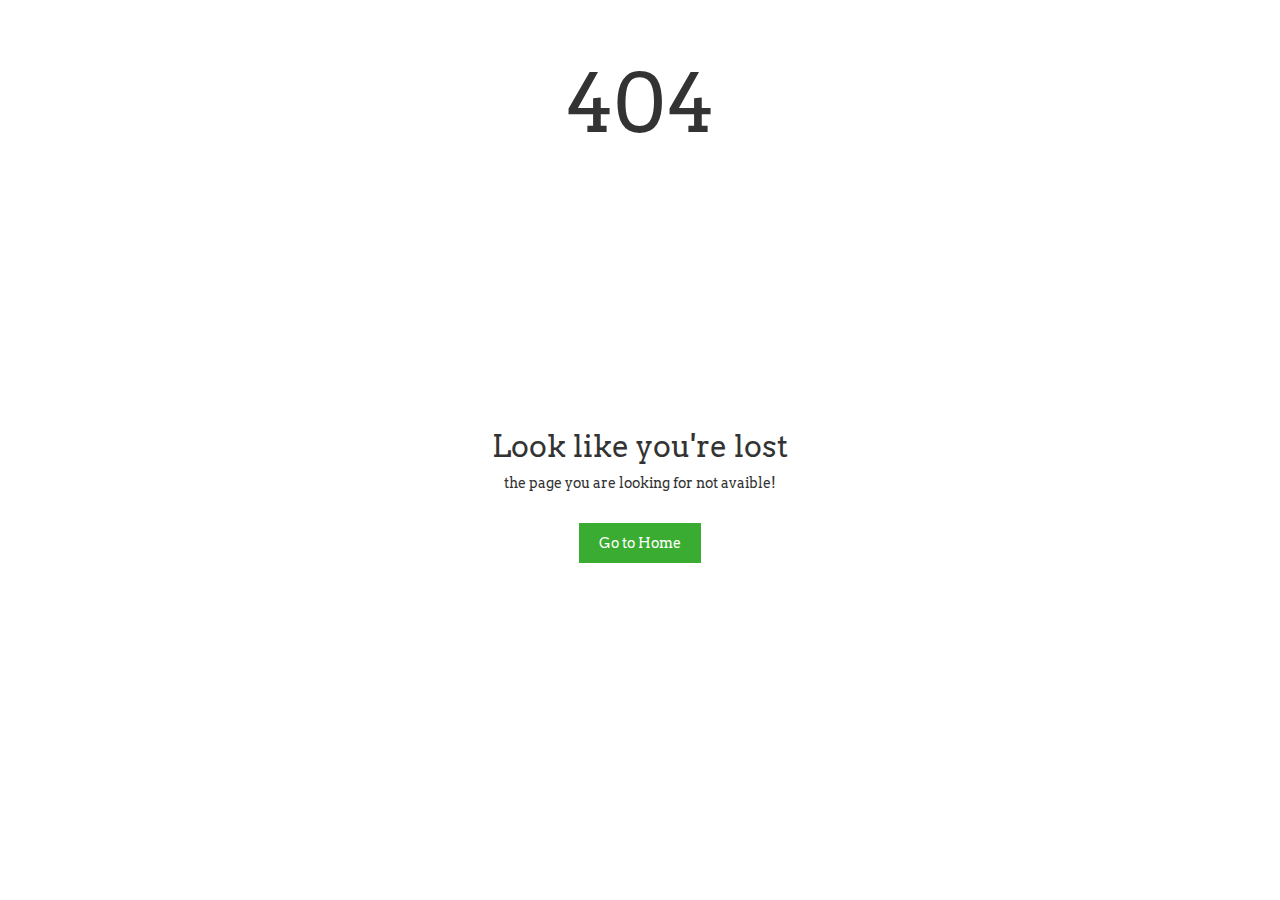
<file: projects/404 Page Not Found/index.html>
<!DOCTYPE html>
<html lang="en">
  <head>
    <meta charset="UTF-8" />
    <title>DrayzoSensei - 404 Page</title>
    <link
      rel="stylesheet"
      href="https://cdnjs.cloudflare.com/ajax/libs/twitter-bootstrap/3.3.7/css/bootstrap.min.css"
    />
    <link
      rel="stylesheet"
      href="https://fonts.googleapis.com/css?family=Arvo"
    />
    <link rel="stylesheet" href="./style.css" />
  </head>
  <body>
    <section class="page_404">
      <div class="container">
        <div class="row">
          <div class="col-sm-12">
            <div class="col-sm-10 col-sm-offset-1 text-center">
              <div class="four_zero_four_bg">
                <h1 class="text-center">404</h1>
              </div>

              <div class="contant_box_404">
                <h3 class="h2">Look like you're lost</h3>

                <p>the page you are looking for not avaible!</p>

                <a href="" class="link_404">Go to Home</a>
              </div>
            </div>
          </div>
        </div>
      </div>
    </section>
  </body>
</html>
</file>
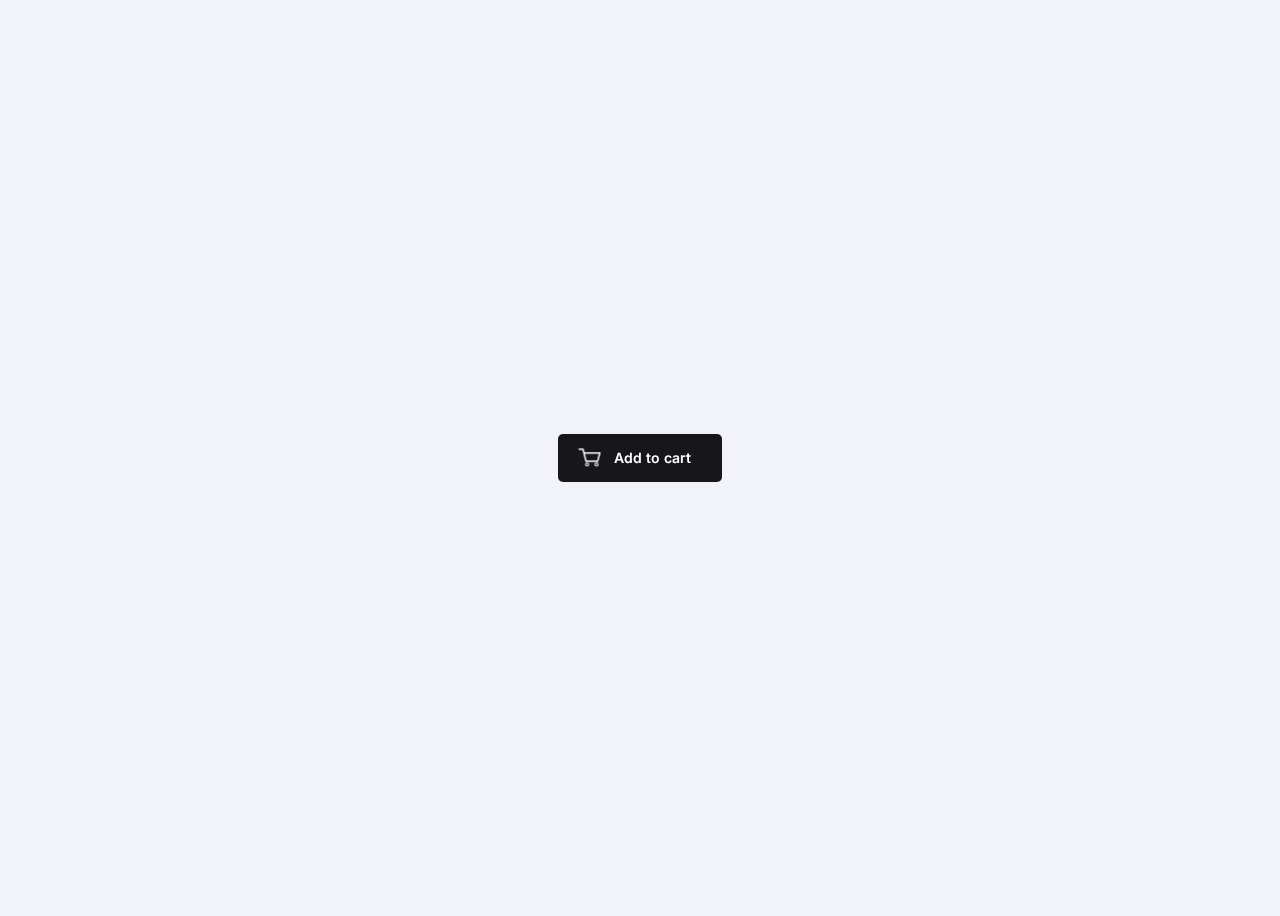
<file: projects/Add To Cart Animated Button/index.html>
<!DOCTYPE html>
<html lang="en">
  <head>
    <meta charset="UTF-8" />
    <meta name="viewport" content="width=device-width, initial-scale=1.0" />
    <title>DrayzoSensei - Add To Cart</title>
    <link rel="stylesheet" href="style.css" />
    <link
      rel="stylesheet"
      href="https://fonts.googleapis.com/css?family=Inter:400,500,600,700&amp;display=swap"
    />
    <script src="https://cdnjs.cloudflare.com/ajax/libs/gsap/3.4.0/gsap.min.js"></script>
    <script src="https://s3-us-west-2.amazonaws.com/s.cdpn.io/16327/MorphSVGPlugin3.min.js"></script>
  </head>
  <body>
    <div class="white">
      <button class="add-to-cart">
        <span>Add to cart</span>
        <svg class="morph" viewBox="0 0 64 13">
          <path d="M0 12C6 12 17 12 32 12C47.9024 12 58 12 64 12V13H0V12Z" />
        </svg>
        <div class="shirt">
          <svg class="first" viewBox="0 0 24 24">
            <path
              d="M4.99997 3L8.99997 1.5C8.99997 1.5 10.6901 3 12 3C13.3098 3 15 1.5 15 1.5L19 3L22.5 8L19.5 10.5L19 9.5L17.1781 18.6093C17.062 19.1901 16.778 19.7249 16.3351 20.1181C15.4265 20.925 13.7133 22.3147 12 23C10.2868 22.3147 8.57355 20.925 7.66487 20.1181C7.22198 19.7249 6.93798 19.1901 6.82183 18.6093L4.99997 9.5L4.5 10.5L1.5 8L4.99997 3Z"
            />
            <g>
              <path
                d="M16.3516 9.65383H14.3484V7.83652H14.1742V9.8269H16.5258V7.83652H16.3516V9.65383Z"
              />
              <path
                d="M14.5225 6.01934V7.66357H14.6967V7.4905H14.8186V7.66357H14.9928V6.01934H14.8186V7.31742H14.6967V6.01934H14.5225Z"
              />
              <path
                d="M14.1742 5.67319V7.66357H14.3484V5.84627H16.3516V7.66357H16.5258V5.67319H14.1742Z"
              />
              <path
                d="M15.707 9.48071H15.8812V9.28084L16.0032 9.4807V9.48071H16.1774V7.83648H16.0032V9.14683L15.8812 8.94697V7.83648H15.707V9.48071Z"
              />
              <path d="M15.5852 6.01931H15.1149V6.19238H15.5852V6.01931Z" />
              <path
                d="M15.707 6.01934V7.66357H15.8812V7.46371L16.0032 7.66357H16.1774V6.01934H16.0032V7.32969L15.8812 7.12984V6.01934H15.707Z"
              />
              <path
                d="M15.411 7.31742H15.2891V6.53857H15.411V7.31742ZM15.1149 7.66357H15.2891V7.4905H15.411V7.66357H15.5852V6.3655H15.1149V7.66357Z"
              />
              <path
                d="M14.5225 8.69756L14.8186 9.18291V9.30763H14.6967V9.13455H14.5225V9.48071H14.9928V9.13456V9.13455L14.6967 8.64917V8.00956H14.8186V8.6586H14.9928V7.83648H14.5225V8.69756Z"
              />
              <path
                d="M15.411 9.30763H15.2891V8.00956H15.411V9.30763ZM15.1149 9.48071H15.5852V7.83648H15.1149V9.48071Z"
              />
            </g>
          </svg>
          <svg class="second" viewBox="0 0 24 24">
            <path
              d="M4.99997 3L8.99997 1.5C8.99997 1.5 10.6901 3 12 3C13.3098 3 15 1.5 15 1.5L19 3L22.5 8L19.5 10.5L19 9.5L17.1781 18.6093C17.062 19.1901 16.778 19.7249 16.3351 20.1181C15.4265 20.925 13.7133 22.3147 12 23C10.2868 22.3147 8.57355 20.925 7.66487 20.1181C7.22198 19.7249 6.93798 19.1901 6.82183 18.6093L4.99997 9.5L4.5 10.5L1.5 8L4.99997 3Z"
            />
            <g>
              <path
                d="M16.3516 9.65383H14.3484V7.83652H14.1742V9.8269H16.5258V7.83652H16.3516V9.65383Z"
              />
              <path
                d="M14.5225 6.01934V7.66357H14.6967V7.4905H14.8186V7.66357H14.9928V6.01934H14.8186V7.31742H14.6967V6.01934H14.5225Z"
              />
              <path
                d="M14.1742 5.67319V7.66357H14.3484V5.84627H16.3516V7.66357H16.5258V5.67319H14.1742Z"
              />
              <path
                d="M15.707 9.48071H15.8812V9.28084L16.0032 9.4807V9.48071H16.1774V7.83648H16.0032V9.14683L15.8812 8.94697V7.83648H15.707V9.48071Z"
              />
              <path d="M15.5852 6.01931H15.1149V6.19238H15.5852V6.01931Z" />
              <path
                d="M15.707 6.01934V7.66357H15.8812V7.46371L16.0032 7.66357H16.1774V6.01934H16.0032V7.32969L15.8812 7.12984V6.01934H15.707Z"
              />
              <path
                d="M15.411 7.31742H15.2891V6.53857H15.411V7.31742ZM15.1149 7.66357H15.2891V7.4905H15.411V7.66357H15.5852V6.3655H15.1149V7.66357Z"
              />
              <path
                d="M14.5225 8.69756L14.8186 9.18291V9.30763H14.6967V9.13455H14.5225V9.48071H14.9928V9.13456V9.13455L14.6967 8.64917V8.00956H14.8186V8.6586H14.9928V7.83648H14.5225V8.69756Z"
              />
              <path
                d="M15.411 9.30763H15.2891V8.00956H15.411V9.30763ZM15.1149 9.48071H15.5852V7.83648H15.1149V9.48071Z"
              />
            </g>
          </svg>
        </div>
        <div class="cart">
          <svg viewBox="0 0 36 26">
            <path d="M1 2.5H6L10 18.5H25.5L28.5 7.5L7.5 7.5" class="shape" />
            <path
              d="M11.5 25C12.6046 25 13.5 24.1046 13.5 23C13.5 21.8954 12.6046 21 11.5 21C10.3954 21 9.5 21.8954 9.5 23C9.5 24.1046 10.3954 25 11.5 25Z"
              class="wheel"
            />
            <path
              d="M24 25C25.1046 25 26 24.1046 26 23C26 21.8954 25.1046 21 24 21C22.8954 21 22 21.8954 22 23C22 24.1046 22.8954 25 24 25Z"
              class="wheel"
            />
            <path d="M14.5 13.5L16.5 15.5L21.5 10.5" class="tick" />
          </svg>
        </div>
      </button>
    </div>

    <!-- <div class="dark">
    
        <button class="add-to-cart">
            <span>Add to cart</span>
            <svg class="morph" viewBox="0 0 64 13">
                <path d="M0 12C6 12 17 12 32 12C47.9024 12 58 12 64 12V13H0V12Z" />
            </svg>
            <div class="shirt">
                <svg class="first" viewBox="0 0 24 24">
                    <path d="M4.99997 3L8.99997 1.5C8.99997 1.5 10.6901 3 12 3C13.3098 3 15 1.5 15 1.5L19 3L22.5 8L19.5 10.5L19 9.5L17.1781 18.6093C17.062 19.1901 16.778 19.7249 16.3351 20.1181C15.4265 20.925 13.7133 22.3147 12 23C10.2868 22.3147 8.57355 20.925 7.66487 20.1181C7.22198 19.7249 6.93798 19.1901 6.82183 18.6093L4.99997 9.5L4.5 10.5L1.5 8L4.99997 3Z" />
                    <g>
                        <path d="M16.3516 9.65383H14.3484V7.83652H14.1742V9.8269H16.5258V7.83652H16.3516V9.65383Z" />
                        <path d="M14.5225 6.01934V7.66357H14.6967V7.4905H14.8186V7.66357H14.9928V6.01934H14.8186V7.31742H14.6967V6.01934H14.5225Z" />
                        <path d="M14.1742 5.67319V7.66357H14.3484V5.84627H16.3516V7.66357H16.5258V5.67319H14.1742Z" />
                        <path d="M15.707 9.48071H15.8812V9.28084L16.0032 9.4807V9.48071H16.1774V7.83648H16.0032V9.14683L15.8812 8.94697V7.83648H15.707V9.48071Z" />
                        <path d="M15.5852 6.01931H15.1149V6.19238H15.5852V6.01931Z" />
                        <path d="M15.707 6.01934V7.66357H15.8812V7.46371L16.0032 7.66357H16.1774V6.01934H16.0032V7.32969L15.8812 7.12984V6.01934H15.707Z" />
                        <path d="M15.411 7.31742H15.2891V6.53857H15.411V7.31742ZM15.1149 7.66357H15.2891V7.4905H15.411V7.66357H15.5852V6.3655H15.1149V7.66357Z" />
                        <path d="M14.5225 8.69756L14.8186 9.18291V9.30763H14.6967V9.13455H14.5225V9.48071H14.9928V9.13456V9.13455L14.6967 8.64917V8.00956H14.8186V8.6586H14.9928V7.83648H14.5225V8.69756Z" />
                        <path d="M15.411 9.30763H15.2891V8.00956H15.411V9.30763ZM15.1149 9.48071H15.5852V7.83648H15.1149V9.48071Z" />
                    </g>
                </svg>
                <svg class="second" viewBox="0 0 24 24">
                    <path d="M4.99997 3L8.99997 1.5C8.99997 1.5 10.6901 3 12 3C13.3098 3 15 1.5 15 1.5L19 3L22.5 8L19.5 10.5L19 9.5L17.1781 18.6093C17.062 19.1901 16.778 19.7249 16.3351 20.1181C15.4265 20.925 13.7133 22.3147 12 23C10.2868 22.3147 8.57355 20.925 7.66487 20.1181C7.22198 19.7249 6.93798 19.1901 6.82183 18.6093L4.99997 9.5L4.5 10.5L1.5 8L4.99997 3Z" />
                    <g>
                        <path d="M16.3516 9.65383H14.3484V7.83652H14.1742V9.8269H16.5258V7.83652H16.3516V9.65383Z" />
                        <path d="M14.5225 6.01934V7.66357H14.6967V7.4905H14.8186V7.66357H14.9928V6.01934H14.8186V7.31742H14.6967V6.01934H14.5225Z" />
                        <path d="M14.1742 5.67319V7.66357H14.3484V5.84627H16.3516V7.66357H16.5258V5.67319H14.1742Z" />
                        <path d="M15.707 9.48071H15.8812V9.28084L16.0032 9.4807V9.48071H16.1774V7.83648H16.0032V9.14683L15.8812 8.94697V7.83648H15.707V9.48071Z" />
                        <path d="M15.5852 6.01931H15.1149V6.19238H15.5852V6.01931Z" />
                        <path d="M15.707 6.01934V7.66357H15.8812V7.46371L16.0032 7.66357H16.1774V6.01934H16.0032V7.32969L15.8812 7.12984V6.01934H15.707Z" />
                        <path d="M15.411 7.31742H15.2891V6.53857H15.411V7.31742ZM15.1149 7.66357H15.2891V7.4905H15.411V7.66357H15.5852V6.3655H15.1149V7.66357Z" />
                        <path d="M14.5225 8.69756L14.8186 9.18291V9.30763H14.6967V9.13455H14.5225V9.48071H14.9928V9.13456V9.13455L14.6967 8.64917V8.00956H14.8186V8.6586H14.9928V7.83648H14.5225V8.69756Z" />
                        <path d="M15.411 9.30763H15.2891V8.00956H15.411V9.30763ZM15.1149 9.48071H15.5852V7.83648H15.1149V9.48071Z" />
                    </g>
                </svg>
            </div>
            <div class="cart">
                <svg viewBox="0 0 36 26">
                    <path d="M1 2.5H6L10 18.5H25.5L28.5 7.5L7.5 7.5" class="shape" />
                    <path d="M11.5 25C12.6046 25 13.5 24.1046 13.5 23C13.5 21.8954 12.6046 21 11.5 21C10.3954 21 9.5 21.8954 9.5 23C9.5 24.1046 10.3954 25 11.5 25Z" class="wheel" />
                    <path d="M24 25C25.1046 25 26 24.1046 26 23C26 21.8954 25.1046 21 24 21C22.8954 21 22 21.8954 22 23C22 24.1046 22.8954 25 24 25Z" class="wheel" />
                    <path d="M14.5 13.5L16.5 15.5L21.5 10.5" class="tick" />
                </svg>
            </div>
        </button>
    
    </div> -->
  </body>
  <script src="script.js"></script>
</html>
</file>
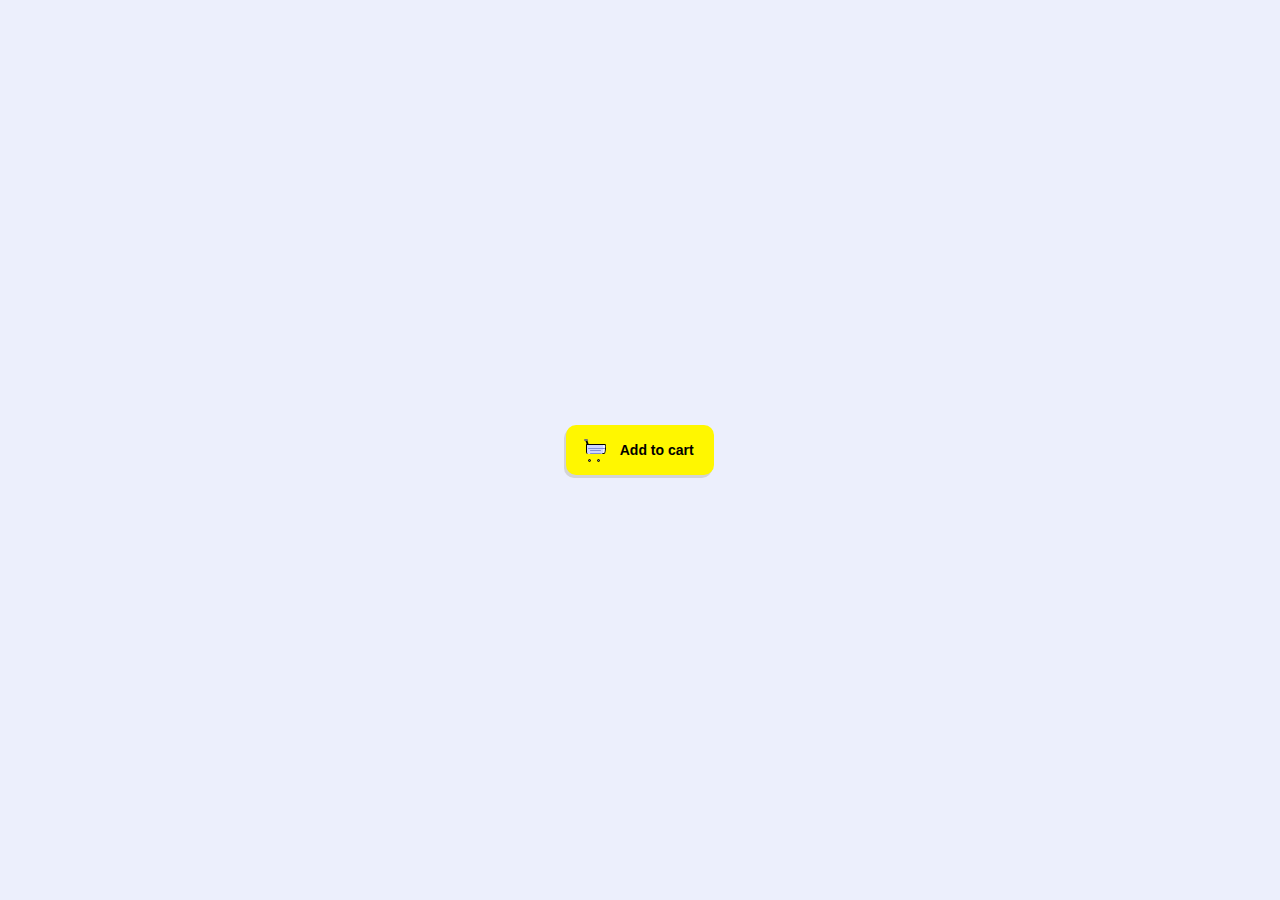
<file: projects/Add To Cart Animation/index.html>
<!DOCTYPE html>
<html lang="en">
  <head>
    <meta charset="UTF-8" />
    <meta name="viewport" content="width=device-width, initial-scale=1.0" />
    <title>Add To Cart Animation - DrayzoSensei</title>
    <link rel="stylesheet" href="style.css" />
  </head>
  <body>
    <div class="container">
      <button>
        <span>
          <div class="caddie">
            <div class="caddie__top-support"></div>
            <div class="caddie__top"></div>
            <div class="caddie__body"></div>
            <div class="caddie__trou"></div>
            <div class="caddie__trou2"></div>
            <div class="caddie__body-left"></div>
            <div class="caddie__roue"></div>
            <div class="caddie__roue2"></div>
            <div class="caddie__trou3"></div>
          </div>
          Add to cart
        </span>
        <div>
          <div>
            <i></i>
            <i></i>
            <i></i>
            <i></i>
            <i></i>
            <i></i>
            <i></i>
            <i></i>
            <i></i>
            <i></i>
            <i></i>
            <i></i>
            <i></i>
            <i></i>
            <i></i>
            <i></i>
            <i></i>
            <i></i>
            <i></i>
            <i></i>
            <i></i>
            <i></i>
            <i></i>
            <i></i>
          </div>
        </div>
        <div>
          <div></div>
          <div></div>
        </div>
        <!-- object -->
        <div>
          <div>
            <div></div>
            <div></div>
          </div>
        </div>
        <!-- notification success -->
        <div>
          <div>$9.99</div>
        </div>
        <!-- notification cancel -->
        <div>
          <div>Canceled</div>
        </div>
      </button>
    </div>
    <script src="index.js"></script>
  </body>
</html>
</file>
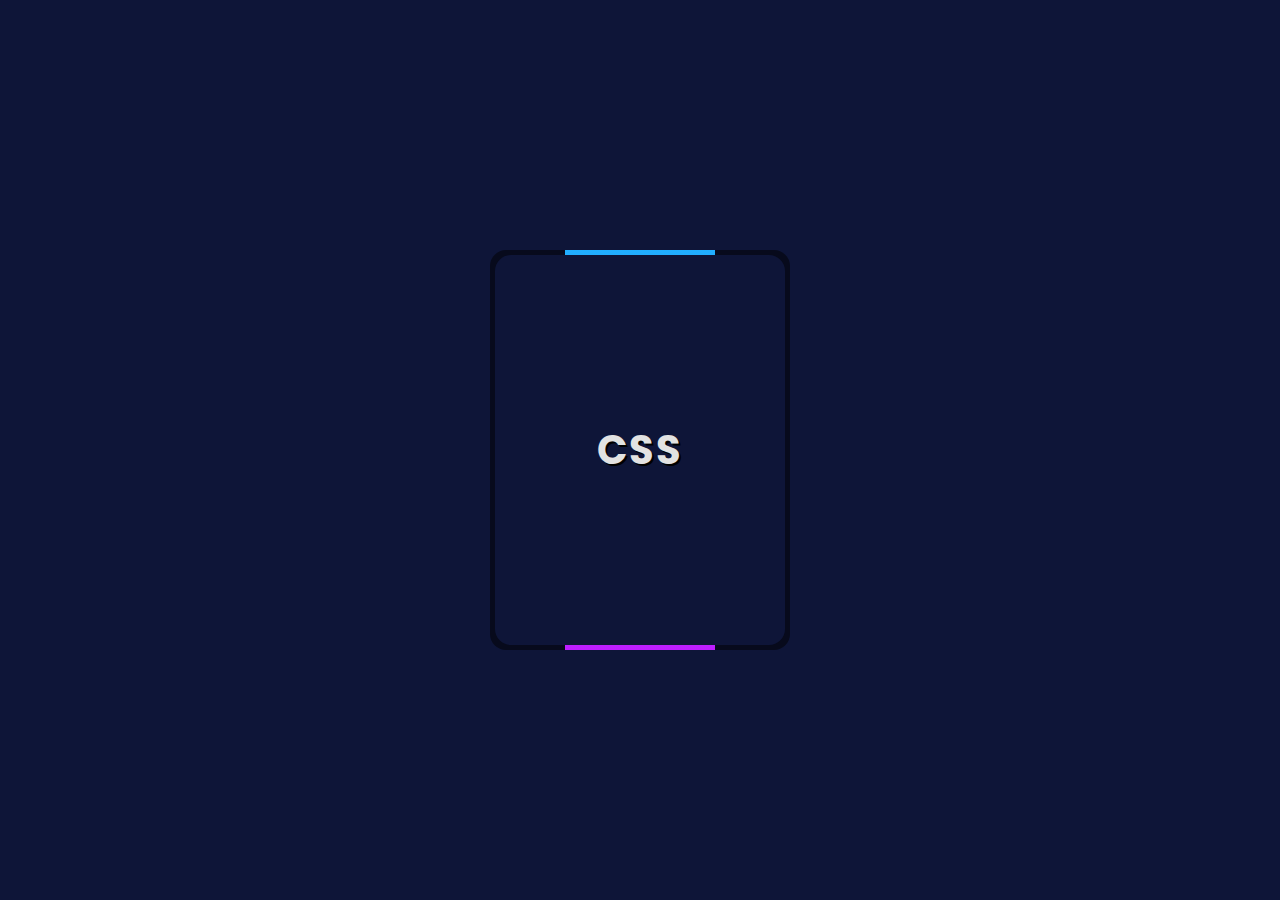
<file: projects/Animated Border/index.html>
<!doctype html>
<html lang="en">
  <head>
    <meta charset="UTF-8" />
    <meta name="viewport" content="width=device-width, initial-scale=1.0" />
    <title>DrayzoSensei - Animated Border</title>
    <link rel="stylesheet" href="style.css" />
  </head>
  <body>
    <div class="box">
      <h1>CSS</h1>
    </div>
  </body>
</html>
</file>
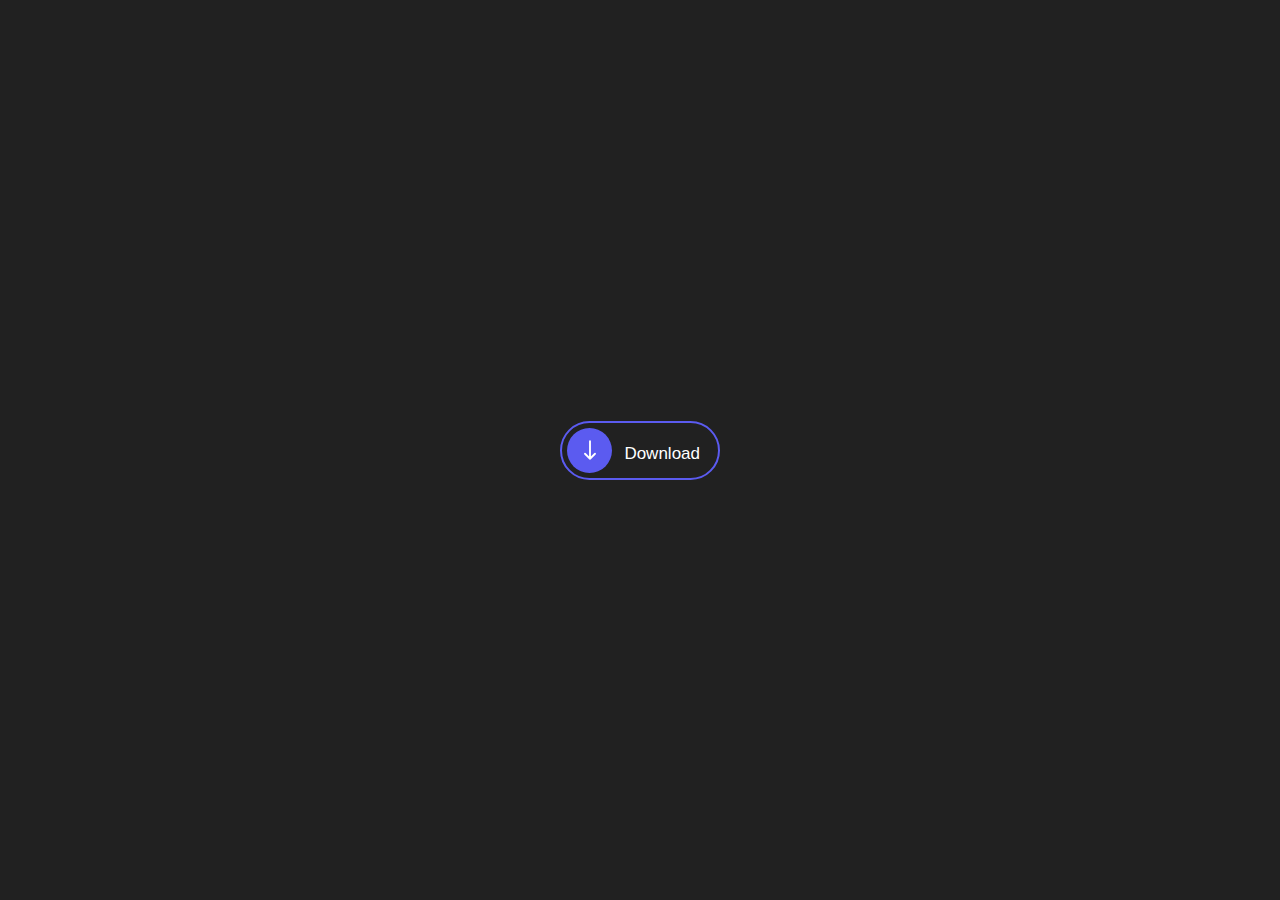
<file: projects/Animated Download Button/index.html>
<!DOCTYPE html>
<html lang="en">
  <head>
    <meta charset="UTF-8" />
    <meta name="viewport" content="width=device-width, initial-scale=1.0" />
    <title>DrayzoSensei - Animated Download Button</title>
    <link rel="stylesheet" href="style.css" />
  </head>
  <body>
    <div class="container">
      <label class="label">
        <input type="checkbox" class="input" />
        <span class="circle"
          ><svg
            class="icon"
            aria-hidden="true"
            xmlns="http://www.w3.org/2000/svg"
            fill="none"
            viewBox="0 0 24 24"
          >
            <path
              stroke="currentColor"
              stroke-linecap="round"
              stroke-linejoin="round"
              stroke-width="1.5"
              d="M12 19V5m0 14-4-4m4 4 4-4"
            ></path>
          </svg>
          <div class="square"></div>
        </span>
        <p class="title">Download</p>
        <p class="title">Open</p>
      </label>
    </div>
  </body>
</html>
</file>
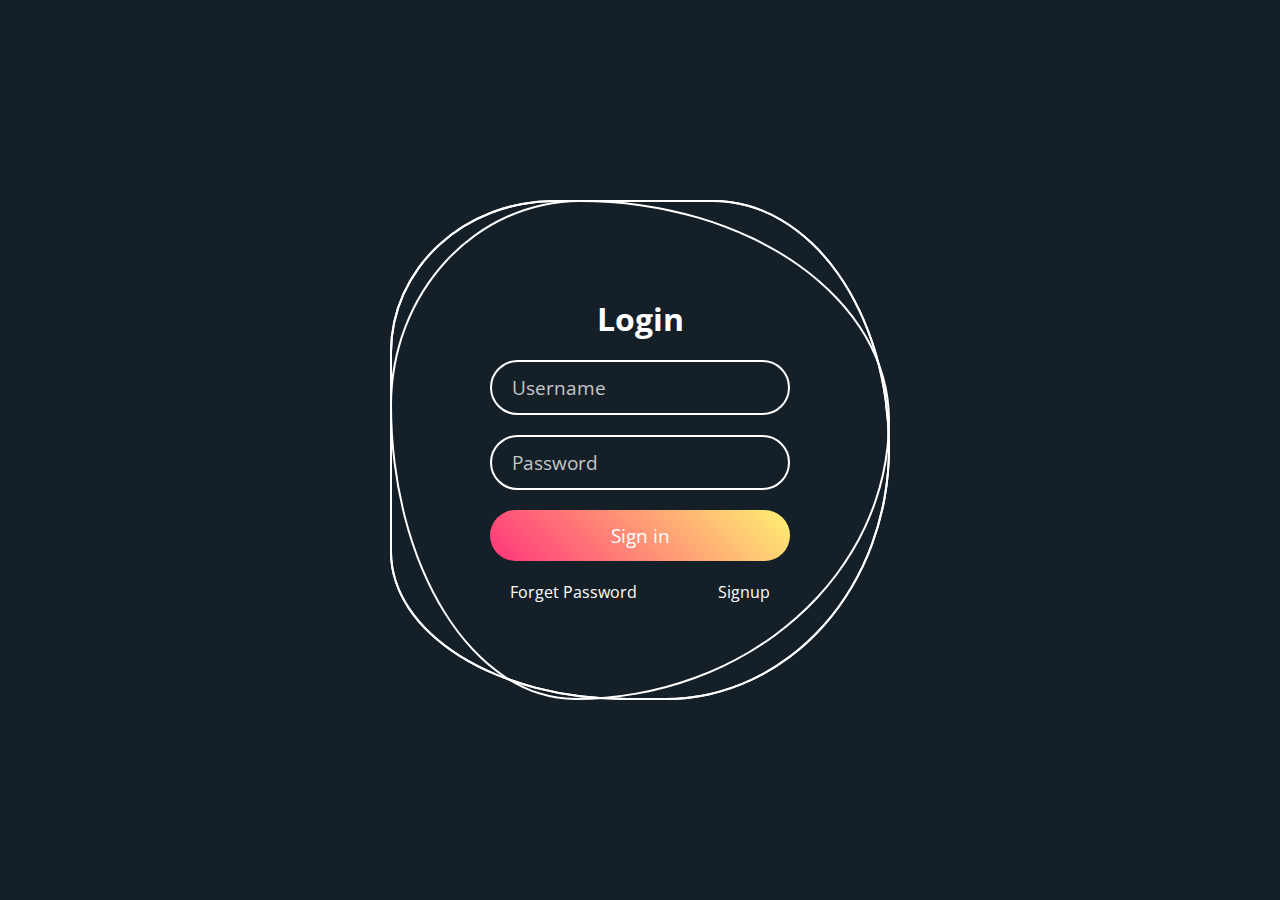
<file: projects/Animated Login Form/index.html>
<!DOCTYPE html>
<html lang="en">
  <head>
    <meta charset="UTF-8" />
    <meta http-equiv="X-UA-Compatible" content="IE=edge" />
    <meta name="viewport" content="width=device-width, initial-scale=1.0" />
    <link rel="stylesheet" href="style.css" />
    <title>DrayzoSensei - Animated Login Form</title>
  </head>
  <body>
    <div class="square">
      <i style="--clr: #00ff0a"></i>
      <i style="--clr: #ff0057"></i>
      <i style="--clr: #fffd44"></i>
      <div class="login">
        <h2>Login</h2>
        <div class="inputBx">
          <input type="text" placeholder="Username" />
        </div>
        <div class="inputBx">
          <input type="password" placeholder="Password" />
        </div>
        <div class="inputBx">
          <input type="submit" value="Sign in" />
        </div>
        <div class="links">
          <a href="#">Forget Password</a>
          <a href="#">Signup</a>
        </div>
      </div>
    </div>
  </body>
</html>
</file>
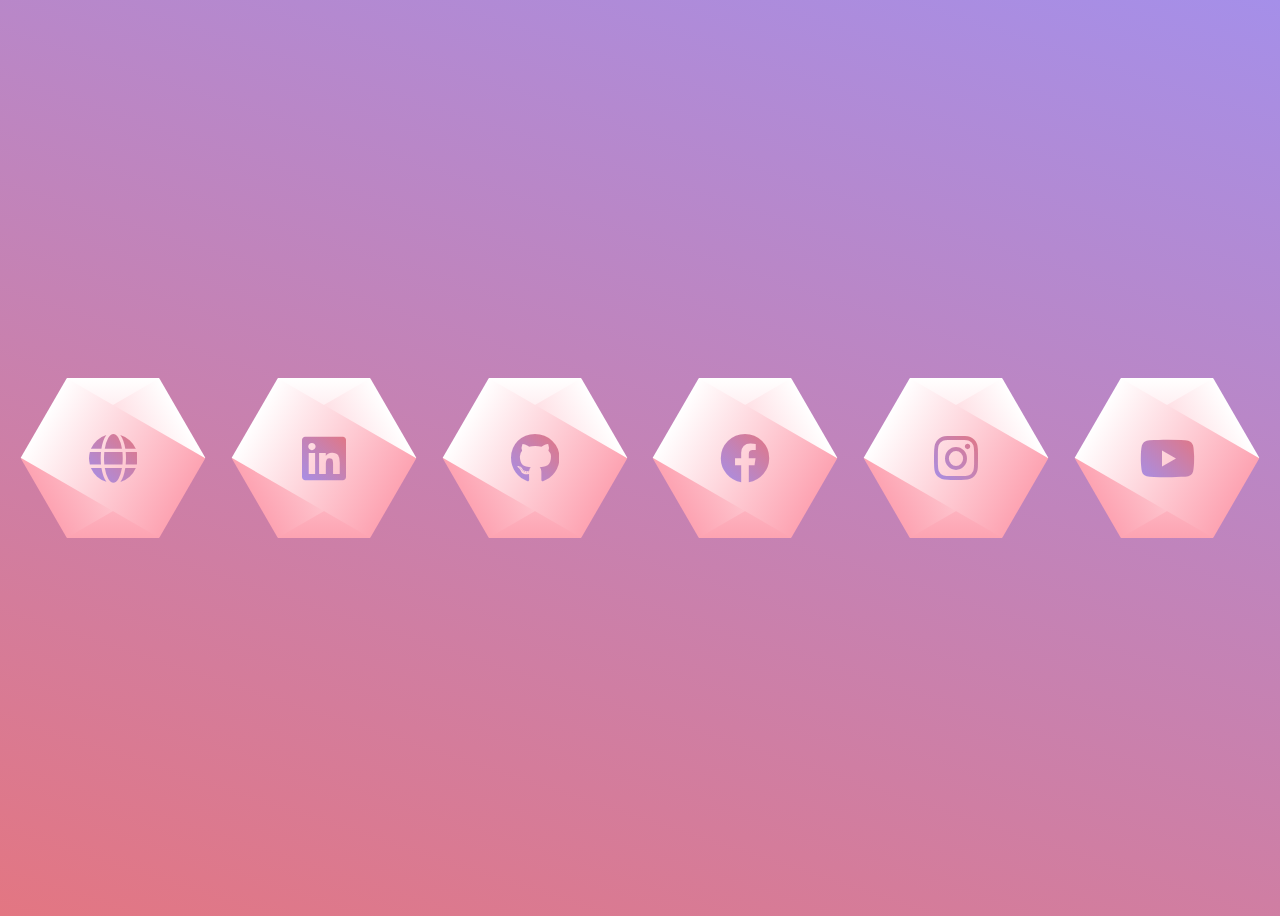
<file: projects/Butterfly Hexagon Social Icons/index.html>
<!DOCTYPE html>
<html lang="en">
  <head>
    <meta charset="UTF-8" />
    <meta name="viewport" content="width=device-width, initial-scale=1.0" />
    <title>DrayzoSensei - 3D Hexagon Social Icon</title>
    <link rel="stylesheet" href="style.css" />
    <link
      rel="stylesheet"
      href="https://cdnjs.cloudflare.com/ajax/libs/font-awesome/5.8.2/css/all.min.css"
    />
  </head>
  <body>
    <a
      target="_blank"
      href="https://amjadimdad00.vercel.app"
      class="hexagon-wrapper"
    >
      <div class="hexagon">
        <i class="fa fa-globe"></i>
      </div>
    </a>
    <a
      target="_blank"
      href="https://linkedin.com/in/amjadimdad"
      class="hexagon-wrapper"
    >
      <div class="hexagon">
        <i class="fab fa-linkedin"></i>
      </div>
    </a>
    <a
      target="_blank"
      href="https://github.com/amjadimdad00"
      class="hexagon-wrapper"
    >
      <div class="hexagon">
        <i class="fab fa-github"></i>
      </div>
    </a>
    <a
      target="_blank"
      href="https://facebook.com/amjadimdad00"
      class="hexagon-wrapper"
    >
      <div class="hexagon">
        <i class="fab fa-facebook"></i>
      </div>
    </a>
    <a
      target="_blank"
      href="https://instagram.com/drayzosensei"
      class="hexagon-wrapper"
    >
      <div class="hexagon">
        <i class="fab fa-instagram"></i>
      </div>
    </a>
    <a
      target="_blank"
      href="https://youtube.com/@drayzosensei"
      class="hexagon-wrapper"
    >
      <div class="hexagon">
        <i class="fab fa-youtube"></i>
      </div>
    </a>
  </body>
</html>
</file>
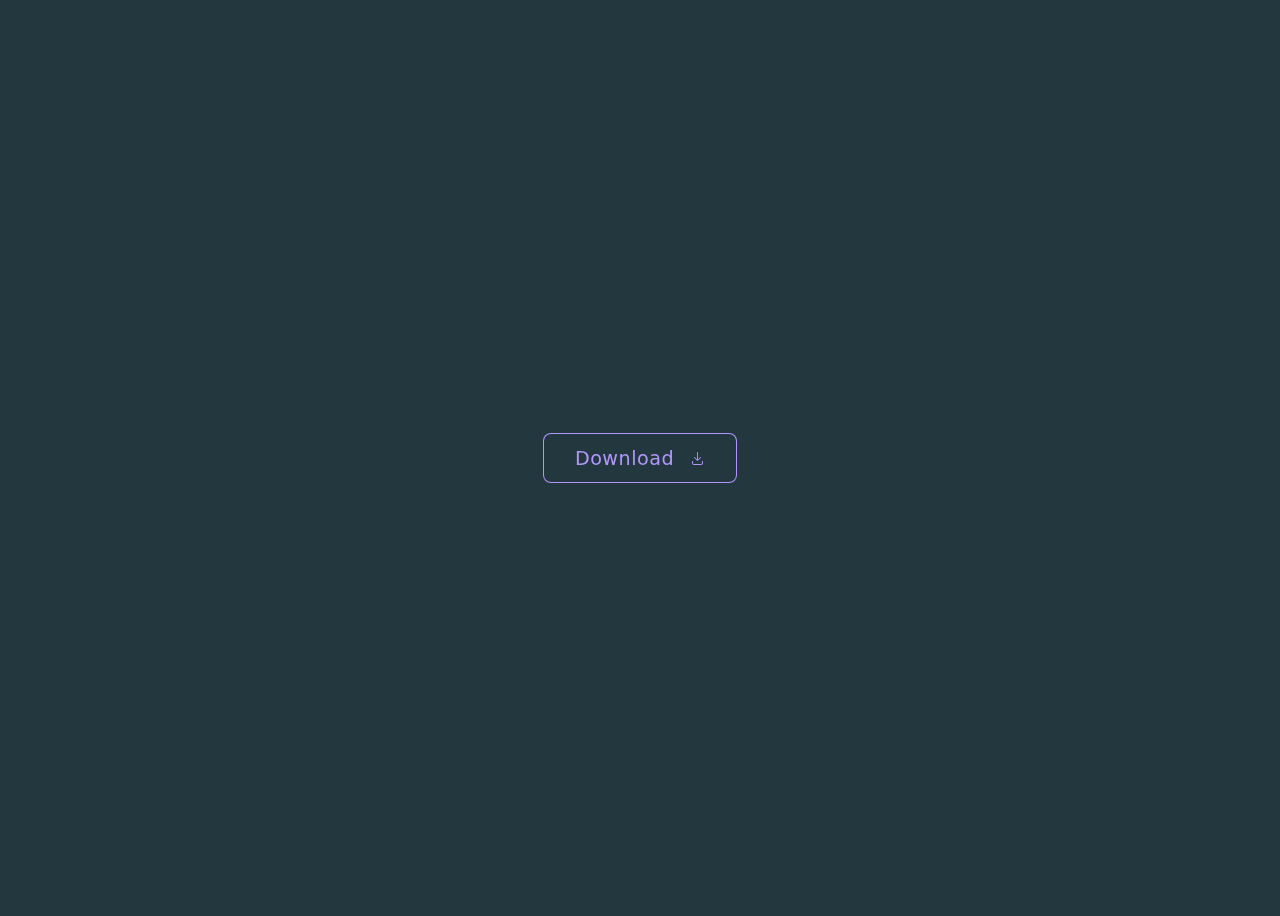
<file: projects/Download Button/index.html>
<!DOCTYPE html>
<html lang="en">
  <head>
    <meta charset="UTF-8" />
    <meta name="viewport" content="width=device-width, initial-scale=1.0" />
    <title>DrayzoSensei - Download Button</title>
    <link rel="stylesheet" href="style.css" />
  </head>
  <body>
    <div class="wrapper">
      <a href="#" class="c-btn">
        <span class="c-btn__label"
          >Download
          <svg
            width="15"
            height="15"
            viewBox="0 0 15 15"
            fill="none"
            xmlns="http://www.w3.org/2000/svg"
          >
            <path
              d="M7.50005 1.04999C7.74858 1.04999 7.95005 1.25146 7.95005 1.49999V8.41359L10.1819 6.18179C10.3576 6.00605 10.6425 6.00605 10.8182 6.18179C10.994 6.35753 10.994 6.64245 10.8182 6.81819L7.81825 9.81819C7.64251 9.99392 7.35759 9.99392 7.18185 9.81819L4.18185 6.81819C4.00611 6.64245 4.00611 6.35753 4.18185 6.18179C4.35759 6.00605 4.64251 6.00605 4.81825 6.18179L7.05005 8.41359V1.49999C7.05005 1.25146 7.25152 1.04999 7.50005 1.04999ZM2.5 10C2.77614 10 3 10.2239 3 10.5V12C3 12.5539 3.44565 13 3.99635 13H11.0012C11.5529 13 12 12.5528 12 12V10.5C12 10.2239 12.2239 10 12.5 10C12.7761 10 13 10.2239 13 10.5V12C13 13.1041 12.1062 14 11.0012 14H3.99635C2.89019 14 2 13.103 2 12V10.5C2 10.2239 2.22386 10 2.5 10Z"
              fill="currentColor"
              fill-rule="evenodd"
              clip-rule="evenodd"
            ></path>
          </svg>
        </span>
      </a>
    </div>
  </body>
</html>
</file>
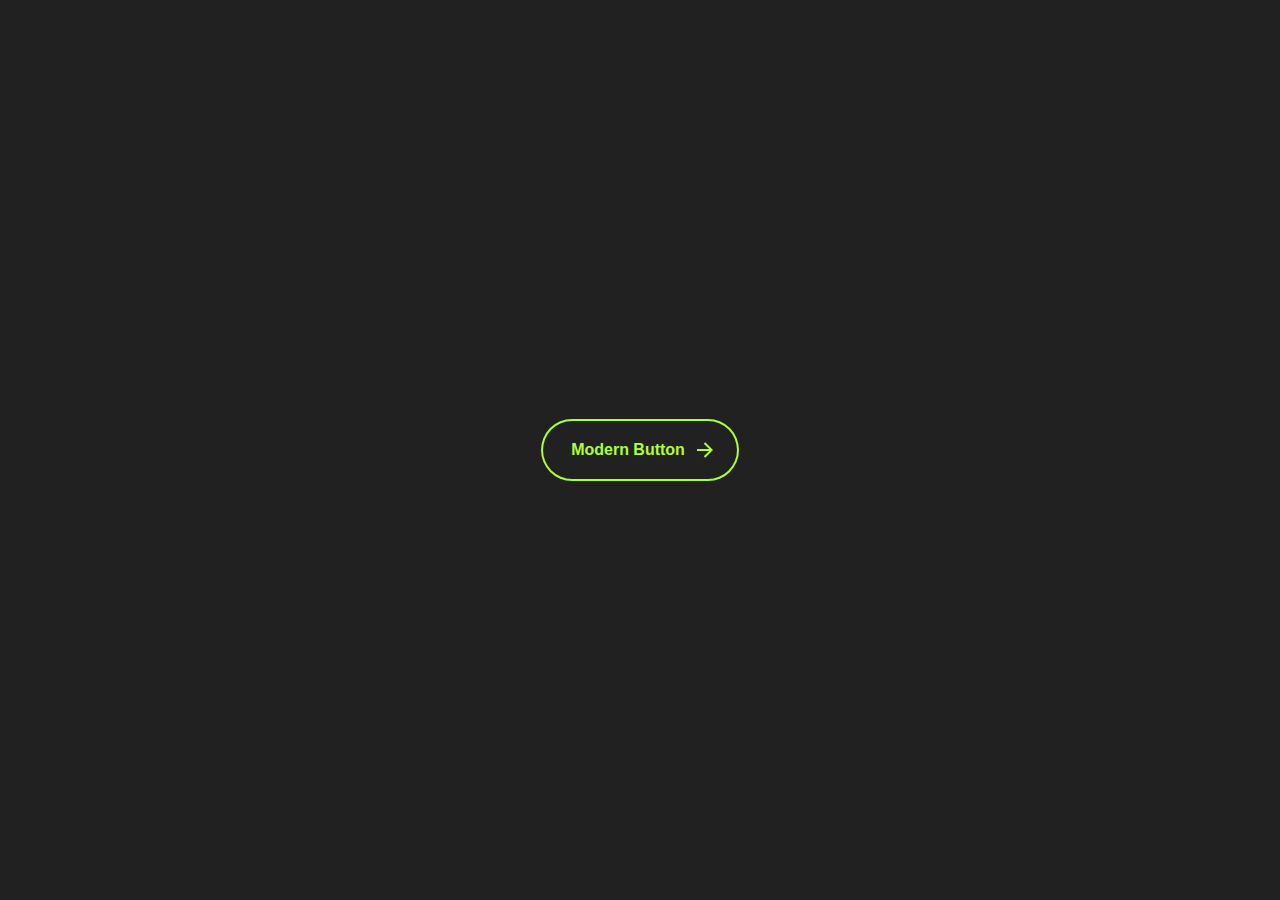
<file: projects/Modern Animated Button/index.html>
<!DOCTYPE html>
<html>
  <head>
    <title>DrayzoSensei - Modern Animated Button</title>
  </head>
  <link rel="stylesheet" type="text/css" href="style.css" />
  <link
    rel="stylesheet"
    href="https://stackpath.bootstrapcdn.com/font-awesome/4.7.0/css/font-awesome.min.css"
  />
  <body>
    <button class="animated-button">
      <svg viewBox="0 0 24 24" class="arr-2" xmlns="http://www.w3.org/2000/svg">
        <path
          d="M16.1716 10.9999L10.8076 5.63589L12.2218 4.22168L20 11.9999L12.2218 19.778L10.8076 18.3638L16.1716 12.9999H4V10.9999H16.1716Z"
        ></path>
      </svg>
      <span class="text">Modern Button</span>
      <span class="circle"></span>
      <svg viewBox="0 0 24 24" class="arr-1" xmlns="http://www.w3.org/2000/svg">
        <path
          d="M16.1716 10.9999L10.8076 5.63589L12.2218 4.22168L20 11.9999L12.2218 19.778L10.8076 18.3638L16.1716 12.9999H4V10.9999H16.1716Z"
        ></path>
      </svg>
    </button>
  </body>
</html>
</file>
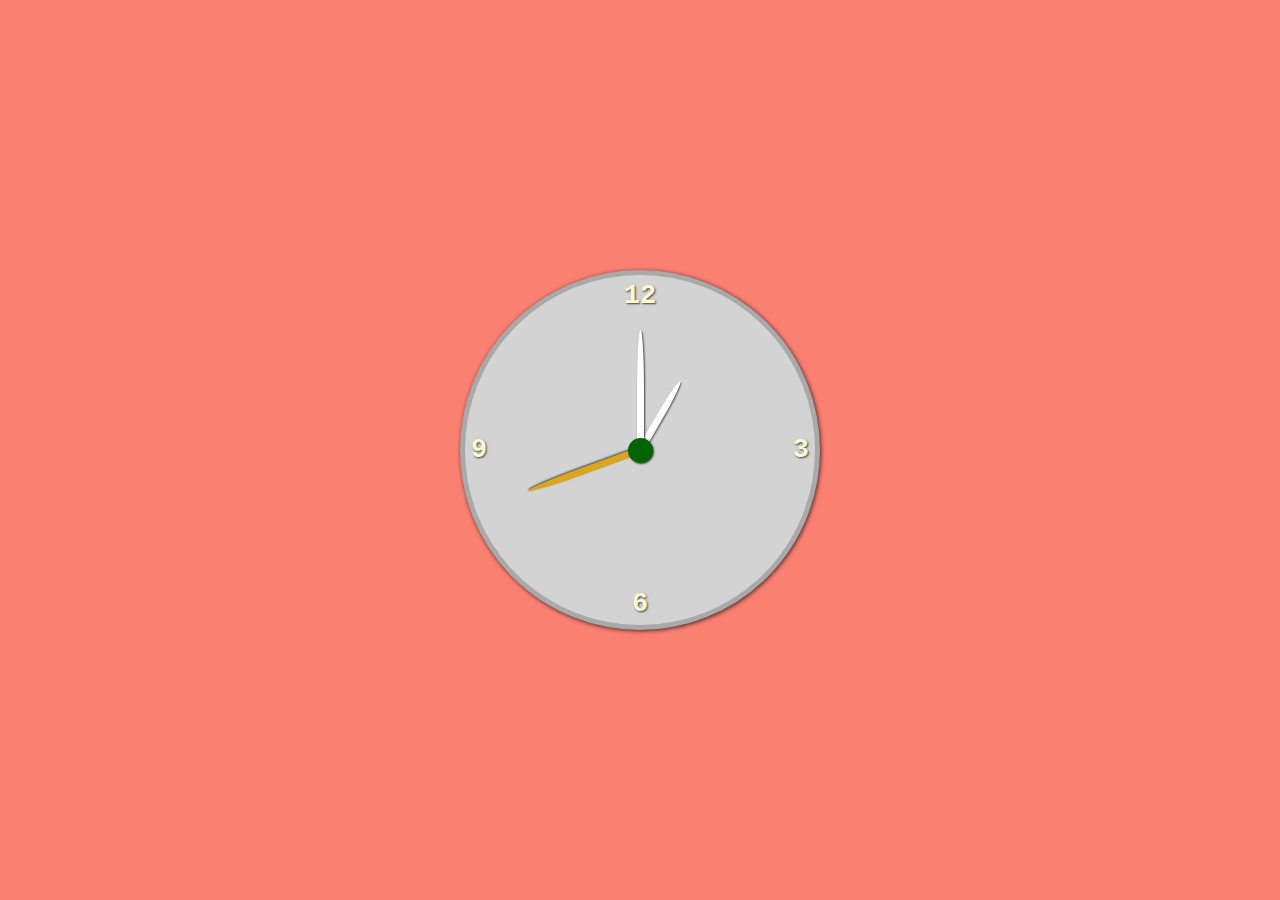
<file: projects/RealTime Clock/index.html>
<!DOCTYPE html>
<html lang="en">
  <head>
    <meta charset="UTF-8" />
    <meta http-equiv="X-UA-Compatible" content="IE=edge" />
    <meta name="viewport" content="width=device-width, initial-scale=1.0" />
    <link rel="stylesheet" href="style.css" />
    <title>DrayzoSensei - RealTime Clock</title>
  </head>
  <body>
    <div class="clock">
      <div class="numbers">
        <div class="twelve">12</div>
        <div class="three">3</div>
        <div class="six">6</div>
        <div class="nine">9</div>
      </div>
      <div class="arrows">
        <div class="hour"></div>
        <div class="minute"></div>
        <div class="second"></div>
      </div>
    </div>
    <script src="app.js"></script>
  </body>
</html>
</file>
<file: projects/404 Page Not Found/style.css>
.page_404 {
  padding: 40px 0;
  background: #fff;
  font-family: "Arvo", serif;
}

.page_404 img {
  width: 100%;
}

.four_zero_four_bg {
  background-image: url(https://cdn.dribbble.com/users/285475/screenshots/2083086/dribbble_1.gif);
  height: 400px;
  background-position: center;
}

.four_zero_four_bg h1 {
  font-size: 80px;
}

.four_zero_four_bg h3 {
  font-size: 80px;
}

.link_404 {
  color: #fff !important;
  padding: 10px 20px;
  background: #39ac31;
  margin: 20px 0;
  display: inline-block;
}
.contant_box_404 {
  margin-top: -50px;
}
</file>
<file: projects/Add To Cart Animated Button/style.css>
* {
    box-sizing: inherit;
    &:before,
    &:after {
      box-sizing: inherit;
    }
  }
  html {
    box-sizing: border-box;
    -webkit-font-smoothing: antialiased;
  }
  .white {
    width: 100%;
    display: flex;
    justify-content: center;
    align-items: center;
  }
  
  /* // Center */
  body {
    min-height: 100vh;
    display: flex;
    font-family: "Inter", Arial;
    background: #f2f2f9;
    .twitter {
      position: fixed;
      display: block;
      right: 64px;
      bottom: 14px;
      svg {
        width: 32px;
        height: 32px;
        fill: #1da1f2;
      }
    }
  }
  
  .add-to-cart {
    --background-default: #17171b;
    --background-hover: #0a0a0c;
    --background-scale: 1;
    --text-color: #fff;
    --text-o: 1;
    --text-x: 12px;
    --cart: #fff;
    --cart-x: -48px;
    --cart-y: 0px;
    --cart-rotate: 0deg;
    --cart-scale: 0.75;
    --cart-clip: 0px;
    --cart-clip-x: 0px;
    --cart-tick-offset: 10px;
    --cart-tick-color: #ff328b;
    --shirt-y: -16px;
    --shirt-scale: 0;
    --shirt-color: #17171b;
    --shirt-logo: #fff;
    --shirt-second-y: 24px;
    --shirt-second-color: #fff;
    --shirt-second-logo: #17171b;
    -webkit-tap-highlight-color: transparent;
    -webkit-appearance: none;
    outline: none;
    background: none;
    border: none;
    padding: 12px 0;
    width: 164px;
    margin: 0;
    cursor: pointer;
    position: relative;
    font-family: inherit;
    &:before {
      content: "";
      display: block;
      position: absolute;
      top: 0;
      right: 0;
      bottom: 0;
      left: 0;
      border-radius: 5px;
      transition: background 0.25s;
      background: var(--background, var(--background-default));
      transform: scaleX(var(--background-scale)) translateZ(0);
    }
    &:not(.active) {
      &:hover {
        --background: var(--background-hover);
      }
    }
    span {
      display: block;
      text-align: center;
      position: relative;
      z-index: 1;
      font-size: 14px;
      font-weight: 600;
      line-height: 24px;
      color: var(--text-color);
      opacity: var(--text-o);
      transform: translateX(var(--text-x)) translateZ(0);
    }
    svg {
      display: block;
      width: var(--svg-width, 24px);
      height: var(--svg-height, 24px);
      position: var(--svg-position, relative);
      left: var(--svg-left, 0);
      top: var(--svg-top, 0);
      stroke-linecap: round;
      stroke-linejoin: round;
      path {
        fill: var(--svg-fill, none);
        stroke: var(--svg-stroke, none);
        stroke-width: var(--svg-stroke-width, 2);
      }
    }
    .morph {
      --svg-width: 64px;
      --svg-height: 13px;
      --svg-left: 50%;
      --svg-top: -12px;
      --svg-position: absolute;
      --svg-fill: var(--background, var(--background-default));
      transition: fill 0.25s;
      pointer-events: none;
      margin-left: -32px;
    }
    .shirt,
    .cart {
      pointer-events: none;
      position: absolute;
      left: 50%;
    }
    .shirt {
      margin: -12px 0 0 -12px;
      top: 0;
      transform-origin: 50% 100%;
      transform: translateY(var(--shirt-y)) scale(var(--shirt-scale));
      svg {
        --svg-fill: var(--shirt-color);
        g {
          --svg-fill: var(--svg-g-fill, var(--shirt-logo));
        }
        &.second {
          --svg-fill: var(--shirt-second-color);
          --svg-g-fill: var(--shirt-second-logo);
          --svg-position: absolute;
          clip-path: polygon(
            0 var(--shirt-second-y),
            24px var(--shirt-second-y),
            24px 24px,
            0 24px
          );
        }
      }
    }
    .cart {
      --svg-width: 36px;
      --svg-height: 26px;
      --svg-stroke: var(--cart);
      top: 10px;
      margin-left: -18px;
      transform: translate(var(--cart-x), var(--cart-y))
        rotate(var(--cart-rotate)) scale(var(--cart-scale)) translateZ(0);
      &:before {
        content: "";
        display: block;
        width: 22px;
        height: 12px;
        position: absolute;
        left: 7px;
        top: 7px;
        background: var(--cart);
        clip-path: polygon(
          0 0,
          22px 0,
          calc(22px - var(--cart-clip-x)) var(--cart-clip),
          var(--cart-clip-x) var(--cart-clip)
        );
      }
      path {
        &.wheel {
          --svg-stroke-width: 1.5;
        }
        &.tick {
          --svg-stroke: var(--cart-tick-color);
          stroke-dasharray: 10px;
          stroke-dashoffset: var(--cart-tick-offset);
        }
      }
    }
  }
</file>
<file: projects/Add To Cart Animation/style.css>
@import url("https://fonts.googleapis.com/css2?family=Montserrat:wght@100..900&display=swap");

* {
  margin: 0;
  padding: 0;
  box-sizing: border-box;
}

body {
  background-color: #eceffc;
  font-family: "Montserrat", sans-serif;
  display: -webkit-box;
  display: -ms-flexbox;
  -webkit-box-align: center;
  -ms-flex-align: center;
  align-items: center;
  -webkit-box-pack: center;
  -ms-flex-pack: center;
  justify-content: center;
  height: 100vh;
}

button {
  background-color: #fff700;
  color: black;
  border: none;
  padding: 0 20px;
  line-height: 50px;
  border-radius: 10px;
  -webkit-box-shadow: -2px 3px 0px #d4d4d4;
  box-shadow: -2px 3px 0px #d4d4d4;
  font-size: 14px;
  font-weight: 600;
  cursor: pointer;
  -webkit-transition-property: line-height;
  -o-transition-property: line-height;
  transition-property: line-height;
  -webkit-transition-duration: 0.3s;
  -o-transition-duration: 0.3s;
  transition-duration: 0.3s;
}

button:focus {
  outline: 0;
}

.tapis-roulant {
  position: relative;
  background-color: gray;
  line-height: 0px;
}

.tapis-roulant span {
  opacity: 0;
}

.tapis-roulant > div:nth-child(2) {
  position: absolute;
  left: 0;
  right: 0;
  top: 0;
  bottom: 0;
  overflow: hidden;
  border-radius: 20px;
  z-index: 2;
  background-color: gray;
}

.tapis-roulant > div:nth-child(2) > div {
  display: -webkit-box;
  display: -ms-flexbox;
  display: flex;
  height: 20px;
  width: 200%;
  border-radius: 30px;
  -webkit-animation-name: roule;
  animation-name: roule;
  -webkit-animation-duration: 6s;
  animation-duration: 6s;
  -webkit-animation-iteration-count: infinite;
  animation-iteration-count: infinite;
  -webkit-animation-timing-function: linear;
  animation-timing-function: linear;
  -webkit-transform: translateX(-50%);
  -ms-transform: translateX(-50%);
  transform: translateX(-50%);
}

.tapis-roulant i {
  height: 100%;
  width: 2px;
  background-color: #656565;
  display: inline-block;
  -webkit-transform: skew(52deg, 20deg);
  -ms-transform: skew(52deg, 20deg);
  transform: skew(52deg, 20deg);
  margin: 0 2%;
}

/* caisse */
.tapis-roulant > div:nth-child(3) {
  position: absolute;
  left: 55%;
  width: 35px;
  height: 0;
  background-color: #000000;
  z-index: 1;
  bottom: 0;
  -webkit-animation-name: caisse;
  animation-name: caisse;
  -webkit-animation-duration: 0.3s;
  animation-duration: 0.3s;
  -webkit-animation-delay: 0.05s;
  animation-delay: 0.05s;
  -webkit-animation-timing-function: linear;
  animation-timing-function: linear;
  -webkit-animation-fill-mode: forwards;
  animation-fill-mode: forwards;
  overflow: hidden;
  border: 2px solid #a0a0a0;
}

.tapis-roulant > div:nth-child(3) > div:first-child {
  position: absolute;
  z-index: 4;
  width: 100%;
  height: 75%;
  background-image: -o-linear-gradient(
    81deg,
    rgba(84, 84, 84, 0),
    hsl(0deg 0% 56% / 61%) 70%
  );
  background-image: linear-gradient(
    9deg,
    rgba(84, 84, 84, 0),
    hsl(0deg 0% 56% / 61%) 70%
  );
  top: 0;
}

.tapis-roulant > div:nth-child(3) > div:nth-child(2) {
  background: red;
  width: 1px;
  height: 1px;
  position: absolute;
  left: 50%;
  top: 46%;
  -webkit-box-shadow: -4px 16px 20px 12px red;
  box-shadow: -4px 16px 20px 12px red;
  z-index: 6;
  border-radius: 100%;
}

.tapis-roulant > div:nth-child(4) {
  position: absolute;
  bottom: 0px;
  left: 0px;
  width: 100%;
  height: 34px;
  overflow: hidden;
}

.tapis-roulant > div:nth-child(4) > div:first-child {
  position: absolute;
  width: 29px;
  height: 100%;
  background: #ebca79;
  -webkit-box-shadow: 0 2px 0 0px rgb(0 0 0 / 25%),
    inset 0 1px 0 0 rgb(255 255 255 / 20%);
  box-shadow: 0 2px 0 0px rgb(0 0 0 / 25%),
    inset 0 1px 0 0 rgb(255 255 255 / 20%);
  z-index: 9;
  -webkit-animation-name: objet;
  animation-name: objet;
  -webkit-animation-duration: 3.8s;
  animation-duration: 3.8s;
  -webkit-animation-iteration-count: infinite;
  animation-iteration-count: infinite;
  -webkit-animation-timing-function: linear;
  animation-timing-function: linear;
  left: -10px;
  bottom: 3px;
}

.tapis-roulant > div:nth-child(4) > div:first-child:after {
  content: "";
  width: 100%;
  height: 70%;
  background: rgba(0, 0, 0, 0.12);
  position: absolute;
  top: 0px;
  left: 0px;
  border-top: 1px solid rgba(255, 255, 255, 0.2);
}

.tapis-roulant > div:nth-child(4) > div:first-child > div:first-child {
  width: 3px;
  height: 3px;
  background: #37353a;
  position: absolute;
  border-radius: 50%;
  left: 5px;
  top: 8px;
}

.tapis-roulant > div:nth-child(4) > div:first-child > div:first-child:after {
  content: "";
  width: 3px;
  height: 3px;
  background: #37353a;
  position: absolute;
  border-radius: 50%;
  left: 16px;
}

.tapis-roulant > div:nth-child(4) > div:first-child > div:nth-child(2) {
  width: 10px;
  height: 10px;
  position: absolute;
  border-style: solid;
  border-width: 3px;
  border-color: transparent #fff #fff #fff;
  border-radius: 0 0 50% 50%;
  left: 7px;
  top: 8px;
  z-index: 10;
  -webkit-box-shadow: 0 4px 0 0px rgb(0 0 0 / 20%);
  box-shadow: 0 4px 0 0px rgb(0 0 0 / 20%);
  -webkit-transition: height 0.5s, -webkit-transform 0.5s;
  transition: height 0.5s, -webkit-transform 0.5s;
  -o-transition: transform 0.5s, height 0.5s;
  transition: transform 0.5s, height 0.5s;
  transition: transform 0.5s, height 0.5s, -webkit-transform 0.5s;
}

button > div:nth-child(5) {
  position: absolute;
  top: -40px;
  right: 10px;
  color: orange;
  display: none;
  font-size: 12px;
  z-index: 9;
}

.tapis-roulant.added > div:nth-child(5) {
  display: block;
  -webkit-animation-name: fadeOutTop;
  animation-name: fadeOutTop;
  -webkit-animation-duration: 1s;
  animation-duration: 1s;
  -webkit-animation-fill-mode: forwards;
  animation-fill-mode: forwards;
  opacity: 0;
}

button > div:nth-child(6) {
  position: absolute;
  top: -50px;
  left: 10px;
  display: none;
  color: red;
}

.tapis-roulant.canceled > div:nth-child(6) {
  display: block;
  -webkit-animation-name: scaleZoomOutTop;
  animation-name: scaleZoomOutTop;
  -webkit-animation-duration: 1s;
  animation-duration: 1s;
  opacity: 0;
}

.container {
  position: relative;
  height: 60px;
  margin: auto;
  line-height: 60px;
}

@-webkit-keyframes roule {
  from {
    -webkit-transform: translateX(-50%);
    transform: translateX(-50%);
  }

  to {
    -webkit-transform: translateX(0%);
    transform: translateX(0%);
  }
}

@keyframes roule {
  from {
    -webkit-transform: translateX(-50%);
    transform: translateX(-50%);
  }

  to {
    -webkit-transform: translateX(0%);
    transform: translateX(0%);
  }
}

@-webkit-keyframes objet {
  from {
    left: -10px;
  }

  to {
    left: 200px;
  }
}

@keyframes objet {
  from {
    left: -10px;
  }

  to {
    left: 200px;
  }
}

@-webkit-keyframes caisse {
  from {
    height: 0;
  }

  to {
    height: 22px;
  }
}

@keyframes caisse {
  from {
    height: 0;
  }

  to {
    height: 22px;
  }
}

@-webkit-keyframes fadeOutTop {
  0% {
    opacity: 0;
  }

  50% {
    opacity: 1;
  }

  100% {
    opacity: 0;
    -webkit-transform: translateY(-100%);
    transform: translateY(-100%);
  }
}

@keyframes fadeOutTop {
  0% {
    opacity: 0;
  }

  50% {
    opacity: 1;
  }

  100% {
    opacity: 0;
    -webkit-transform: translateY(-100%);
    transform: translateY(-100%);
  }
}

.scaleZoomOutTop {
  -webkit-animation-name: scaleZoomOutTop;
  animation-name: scaleZoomOutTop;
}

@-webkit-keyframes scaleZoomOutTop {
  30%,
  50% {
    -webkit-transform: scale(0.7);
    transform: scale(0.7);
  }

  60% {
    opacity: 1;
  }

  to {
    opacity: 0;
    -webkit-transform: scale(0.7);
    transform: scale(0.7);
  }
}

@keyframes scaleZoomOutTop {
  30%,
  50% {
    -webkit-transform: scale(0.7);
    transform: scale(0.7);
  }

  60% {
    opacity: 1;
  }

  to {
    opacity: 0;
    -webkit-transform: scale(0.7);
    transform: scale(0.7);
  }
}

.caddie {
  position: relative;
  display: inline-block;
  width: 20px;
  height: 17px;
  vertical-align: -6px;
  margin-right: 10px;
  -webkit-transform: scale(1);
  -ms-transform: scale(1);
  transform: scale(1);
  -webkit-transition-property: -webkit-transform;
  transition-property: -webkit-transform;
  -o-transition-property: transform;
  transition-property: transform;
  transition-property: transform, -webkit-transform;
  -webkit-transition-duration: 0.3s;
  -o-transition-duration: 0.3s;
  transition-duration: 0.3s;
}

.tapis-roulant .caddie {
  height: 0;
  line-height: 0;
  overflow: hidden;
  font-size: 0;
  -webkit-transform: scale(0);
  -ms-transform: scale(0);
  transform: scale(0);
}

.caddie__body {
  width: 92%;
  height: 60%;
  background: #edefff;
  -webkit-transform: skew(-6deg);
  -ms-transform: skew(-6deg);
  transform: skew(-6deg);
  position: absolute;
  top: 0;
  right: 0px;
  border-radius: 2px;
  border: 1px solid black;
  border-left: none;
}

.caddie__body-left {
  position: absolute;
  background-color: #ced5ff;
  left: -1%;
  top: 1%;
  width: 84%;
  height: 60%;
  border-left: 1px solid black;
  border-radius: 2px;
  border-top-left-radius: 8%;
  border-top: 1px solid black;
  border-top-right-radius: 0;
}

.caddie__top {
  position: absolute;
  top: -23%;
  left: -2.5%;
  width: 2px;
  height: 27%;
  -webkit-transform: skew(19deg);
  -ms-transform: skew(19deg);
  transform: skew(19deg);
  background-color: black;
}

.caddie__top-support {
  position: absolute;
  top: -30%;
  left: -12.5%;
  background-color: #757575;
  width: 4px;
  height: 2px;
  border-radius: 10px;
  z-index: 2;
}

.caddie__trou {
  width: 17px;
  height: 1px;
  background-color: #7f8dd8;
  border-radius: 10px;
  position: absolute;
  top: 4px;
  left: 7%;
  z-index: 9;
}

.caddie__trou2 {
  width: 11px;
  height: 1px;
  background-color: #7f8dd8;
  border-radius: 10px;
  position: absolute;
  top: 9px;
  left: 18%;
  z-index: 9;
}

.caddie__trou3 {
  width: 11px;
  height: 1px;
  background-color: #7f8dd8;
  border-radius: 10px;
  position: absolute;
  top: 6px;
  left: 18%;
  z-index: 9;
}

.caddie__roue {
  position: absolute;
  bottom: -1px;
  left: 2px;
  width: 3px;
  height: 3px;
  background-color: #808080;
  border-radius: 100%;
  border: 1px solid black;
}

.caddie__roue2 {
  position: absolute;
  bottom: -1px;
  left: 11px;
  width: 3px;
  height: 3px;
  background-color: #808080;
  border-radius: 100%;
  border: 1px solid black;
}
</file>
<file: projects/Animated Border/style.css>
@import url("https://fonts.googleapis.com/css2?family=Poppins:ital,wght@0,100;0,200;0,300;0,400;0,500;0,600;0,700;0,800;0,900;1,100;1,200;1,300;1,400;1,500;1,600;1,700;1,800;1,900&display=swap");

* {
  font-family: "Poppins", sans-serif;
  padding: 0;
  margin: 0;
  box-sizing: border-box;
}
body {
  display: flex;
  justify-content: center;
  align-items: center;
  height: 100vh;
  background-color: #0e1538;
}
.box {
  width: 300px;
  height: 400px;
  display: flex;
  justify-content: center;
  align-items: center;
  background-color: rgba(0, 0, 0, 0.5);
  border-radius: 16px;
  position: relative;
  overflow: hidden;
}
.box h1 {
  color: rgb(226, 226, 226);
  text-shadow: 2px 2px black;
  font-size: 40px;
  letter-spacing: 2px;
  z-index: 2;
}
.box::before {
  position: absolute;
  content: "";
  width: 150px;
  height: 140%;
  background: linear-gradient(#00ccff, #df00ff);
  animation: rotate 4s linear infinite;
}

@keyframes rotate {
  from {
    transform: rotate(0deg);
  }
  to {
    transform: rotate(360deg);
  }
}
.box::after {
  position: absolute;
  content: "";
  background-color: #0e1538;
  inset: 5px;
  border-radius: 16px;
}
</file>
<file: projects/Animated Download Button/style.css>
* {
  padding: 0;
  margin: 0;
  box-sizing: border-box;
  font-family: sans-serif;
}
body {
  display: flex;
  justify-content: center;
  align-items: center;
  height: 100vh;
  background: #212121;
}
.container {
  padding: 0;
  margin: 0;
  box-sizing: border-box;
  font-family: Arial, Helvetica, sans-serif;
  display: flex;
  justify-content: center;
  align-items: center;
}

.label {
  background-color: transparent;
  border: 2px solid rgb(91, 91, 240);
  display: flex;
  align-items: center;
  border-radius: 50px;
  width: 160px;
  cursor: pointer;
  transition: all 0.4s ease;
  padding: 5px;
  position: relative;
}

.label::before {
  content: "";
  position: absolute;
  top: 0;
  bottom: 0;
  left: 0;
  right: 0;
  background-color: #fff;
  width: 8px;
  height: 8px;
  transition: all 0.4s ease;
  border-radius: 100%;
  margin: auto;
  opacity: 0;
  visibility: hidden;
}

.label .input {
  display: none;
}

.label .title {
  font-size: 17px;
  color: #fff;
  transition: all 0.4s ease;
  position: absolute;
  right: 18px;
  bottom: 14px;
  text-align: center;
}

.label .title:last-child {
  opacity: 0;
  visibility: hidden;
}

.label .circle {
  height: 45px;
  width: 45px;
  border-radius: 50%;
  background-color: rgb(91, 91, 240);
  display: flex;
  justify-content: center;
  align-items: center;
  transition: all 0.4s ease;
  position: relative;
  box-shadow: 0 0 0 0 rgb(255, 255, 255);
  overflow: hidden;
}

.label .circle .icon {
  color: #fff;
  width: 30px;
  position: absolute;
  top: 50%;
  left: 50%;
  transform: translate(-50%, -50%);
  transition: all 0.4s ease;
}

.label .circle .square {
  aspect-ratio: 1;
  width: 15px;
  border-radius: 2px;
  background-color: #fff;
  opacity: 0;
  visibility: hidden;
  position: absolute;
  top: 50%;
  left: 50%;
  transform: translate(-50%, -50%);
  transition: all 0.4s ease;
}

.label .circle::before {
  content: "";
  position: absolute;
  left: 0;
  top: 0;
  background-color: #3333a8;
  width: 100%;
  height: 0;
  transition: all 0.4s ease;
}

.label:has(.input:checked) {
  width: 57px;
  animation: installed 0.4s ease 3.5s forwards;
}

.label:has(.input:checked)::before {
  animation: rotate 3s ease-in-out 0.4s forwards;
}

.label .input:checked + .circle {
  animation: pulse 1s forwards, circleDelete 0.2s ease 3.5s forwards;
  rotate: 180deg;
}

.label .input:checked + .circle::before {
  animation: installing 3s ease-in-out forwards;
}

.label .input:checked + .circle .icon {
  opacity: 0;
  visibility: hidden;
}

.label .input:checked ~ .circle .square {
  opacity: 1;
  visibility: visible;
}

.label .input:checked ~ .title {
  opacity: 0;
  visibility: hidden;
}

.label .input:checked ~ .title:last-child {
  animation: showInstalledMessage 0.4s ease 3.5s forwards;
}

@keyframes pulse {
  0% {
    scale: 0.95;
    box-shadow: 0 0 0 0 rgba(255, 255, 255, 0.7);
  }
  70% {
    scale: 1;
    box-shadow: 0 0 0 16px rgba(255, 255, 255, 0);
  }
  100% {
    scale: 0.95;
    box-shadow: 0 0 0 0 rgba(255, 255, 255, 0);
  }
}

@keyframes installing {
  from {
    height: 0;
  }
  to {
    height: 100%;
  }
}

@keyframes rotate {
  0% {
    transform: rotate(-90deg) translate(27px) rotate(0);
    opacity: 1;
    visibility: visible;
  }
  99% {
    transform: rotate(270deg) translate(27px) rotate(270deg);
    opacity: 1;
    visibility: visible;
  }
  100% {
    opacity: 0;
    visibility: hidden;
  }
}

@keyframes installed {
  100% {
    width: 150px;
    border-color: rgb(35, 174, 35);
  }
}

@keyframes circleDelete {
  100% {
    opacity: 0;
    visibility: hidden;
  }
}

@keyframes showInstalledMessage {
  100% {
    opacity: 1;
    visibility: visible;
    right: 56px;
  }
}
</file>
<file: projects/Animated Login Form/style.css>
@import url('https://fonts.googleapis.com/css?family=Open+Sans:400,600,700&display=swap');

*{
	margin: 0;
	padding: 0;
	box-sizing: border-box;
	font-family: 'Open Sans', sans-serif;
}
body
{
	display: flex;
	justify-content: center;
	align-items: center;
	min-height: 100vh;
	background: #151f28;
}
.square
{
	position: relative;
	width: 500px;
	height: 500px;
	display: flex;
	justify-content: center;
	align-items: center;
}
.square i
{
	position: absolute;
	inset: 0;
	border: 2px solid #fff;
	transition: 0.5s;
}
.square i:nth-child(1)
{
	border-radius: 38% 62% 63% 37% / 41% 44% 56% 59%;
	animation: animate 6s linear infinite;
}
.square i:nth-child(2)
{
	border-radius: 41% 44% 56% 59%/38% 62% 63% 37%;
	animation: animate 4s linear infinite;
}
.square i:nth-child(3)
{
	border-radius: 41% 44% 56% 59%/38% 62% 63% 37%;
	animation: animate2 10s linear infinite;
}
.square:hover i
{
	border: 6px solid var(--clr);
	filter: drop-shadow(0 0 20px var(--clr));
}
@keyframes animate
{
	0%
	{
		transform: rotate(0deg);
	}
	100%
	{
		transform: rotate(360deg);
	}
}
@keyframes animate2
{
	0%
	{
		transform: rotate(360deg);
	}
	100%
	{
		transform: rotate(0deg);
	}
}
.login 
{
	position: absolute;
	width: 300px;
	height: 100%;
	display: flex;
	justify-content: center;
	align-items: center;
	flex-direction: column;
	gap: 20px;
}
.login h2 
{
	font-size: 2em;
	color: #fff;
}
.login .inputBx 
{
	position: relative;
	width: 100%;
}
.login .inputBx input 
{
	position: relative;
	width: 100%;
	padding: 12px 20px;
	background: transparent;
	border: 2px solid #fff;
	border-radius: 40px;
	font-size: 1.2em;
	color: #fff;
	box-shadow: none;
	outline: none;
}
.login .inputBx input[type="submit"]
{
	width: 100%;
	background: #0078ff;
	background: linear-gradient(45deg,#ff357a,#fff172);
	border: none;
	cursor: pointer;
}
.login .inputBx input::placeholder 
{
	color: rgba(255,255,255,0.75);
}
.login .links
{
	position: relative;
	width: 100%;
	display: flex;
	align-items: center;
	justify-content: space-between;
	padding: 0 20px;
}
.login .links a 
{
	color: #fff;
	text-decoration: none;
}
</file>
<file: projects/Butterfly Hexagon Social Icons/style.css>
body {
  height: 100vh;
  overflow: hidden;
  background: linear-gradient(18deg, #e37682, #a58fe9);
  display: flex;
  flex-wrap: wrap;
  justify-content: space-evenly;
  align-items: center;
}

.hexagon-wrapper {
  margin: auto;
  display: flex;
  text-align: initial;
  width: 200px;
  height: 200px;
  cursor: pointer;
  text-decoration: none;
}

.hexagon {
  position: relative;
  width: 46%;
  height: 80%;
  margin: auto;
  color: white;
  background: linear-gradient(-180deg, white, #fda3b2);
  display: flex;
  align-content: center;
  justify-content: center;
  transition: 0.5s;
}

.hexagon i {
  z-index: 1;
  margin: auto;
  font-size: 50px;
  color: transparent;
  background: linear-gradient(45deg, #a58fe9, #e37682);
  background-clip: text;
  -webkit-background-clip: text;
}

.hexagon:before,
.hexagon:after {
  position: absolute;
  content: "";
  background: inherit;
  height: 100%;
  width: 100%;
  border-radius: 0;
  transition: 0.5s;
  transform-origin: center;
}
.hexagon:before {
  transform: rotateZ(60deg);
}
.hexagon:after {
  transform: rotateZ(-60deg);
}
.hexagon:hover {
  border-radius: 50px;
  transition: 0.5s;
}
.hexagon:hover:before {
  border-radius: 50px;
  transition: 0.5s;
}
.hexagon:hover:after {
  border-radius: 50px;
  transition: 0.5s;
}
</file>
<file: projects/Download Button/style.css>
:root {
  --color-dark: #110d1a;
  --color-primary: #b197fc;
  accent-color: var(--color-primary);
}

*,
*::before,
*::after {
  box-sizing: border-box;
}

body {
  font-family: system-ui;
  height: 100vh;
  background-color: #23373E;
}

img {
  display: block;
  max-width: 100%;
  -o-object-fit: cover;
  object-fit: cover;
}

h1 {
  -webkit-margin-after: 1rem;
  margin-block-end: 1rem;
  font-size: 3rem;
}

a {
  color: var(--color-primary);
  text-decoration: none;
}

.wrapper {
  display: grid;
  place-content: center;
  height: 100vh;
}

.c-btn {
  position: relative;
  overflow: hidden;
  padding: 0.85rem 2rem;
  display: inline-flex;
  align-items: center;
  justify-content: center;
  color: var(--color-primary);
  text-decoration: none;
  border-radius: 8px;
  background-color: transparent;
  -webkit-backface-visibility: hidden;
  backface-visibility: hidden;
  box-shadow: inset 0 0 0 1px var(--color-primary);
  transform: translateZ(0);
}
.c-btn::after {
  content: "";
  pointer-events: none;
  position: absolute;
  top: 0;
  left: 0;
  z-index: 1;
  height: 120%;
  width: 120%;
  border-radius: 20%;
  background-color: var(--color-primary);
  scale: 0 0;
  translate: 0 140%;
  transition: scale 0.6s cubic-bezier(0.215, 0.61, 0.355, 1),
    translate 0.4s cubic-bezier(0.215, 0.61, 0.355, 1);
}

.c-btn__label {
  display: inline-flex;
  align-items: center;
  gap: 1rem;
  z-index: 2;
  font-size: 1.2rem;
  letter-spacing: 0.025em;
  transition: color 0.32s ease-in-out;
}

.c-btn:hover span {
  color: var(--color-dark);
}
.c-btn:hover:after {
  scale: 1.5 1.5;
  translate: 0 0;
  border-radius: 50%;
}
</file>
<file: projects/Modern Animated Button/style.css>
* {
  padding: 0;
  margin: 0;
  box-sizing: border-box;
  font-family: sans-serif;
}
body {
  height: 100vh;
  display: flex;
  justify-content: center;
  align-items: center;
  background: #212121;
}

.animated-button {
  position: relative;
  display: flex;
  align-items: center;
  gap: 4px;
  padding: 16px 36px;
  border: 4px solid;
  border-color: transparent;
  font-size: 16px;
  background-color: inherit;
  border-radius: 100px;
  font-weight: 600;
  color: greenyellow;
  box-shadow: 0 0 0 2px greenyellow;
  cursor: pointer;
  overflow: hidden;
  transition: all 0.6s cubic-bezier(0.23, 1, 0.32, 1);
}

.animated-button svg {
  position: absolute;
  width: 24px;
  fill: greenyellow;
  z-index: 9;
  transition: all 0.8s cubic-bezier(0.23, 1, 0.32, 1);
}

.animated-button .arr-1 {
  right: 16px;
}

.animated-button .arr-2 {
  left: -25%;
}

.animated-button .circle {
  position: absolute;
  top: 50%;
  left: 50%;
  transform: translate(-50%, -50%);
  width: 20px;
  height: 20px;
  background-color: greenyellow;
  border-radius: 50%;
  opacity: 0;
  transition: all 0.8s cubic-bezier(0.23, 1, 0.32, 1);
}

.animated-button .text {
  position: relative;
  z-index: 1;
  transform: translateX(-12px);
  transition: all 0.8s cubic-bezier(0.23, 1, 0.32, 1);
}

.animated-button:hover {
  box-shadow: 0 0 0 12px transparent;
  color: #212121;
  border-radius: 12px;
}

.animated-button:hover .arr-1 {
  right: -25%;
}

.animated-button:hover .arr-2 {
  left: 16px;
}

.animated-button:hover .text {
  transform: translateX(12px);
}

.animated-button:hover svg {
  fill: #212121;
}

.animated-button:active {
  scale: 0.95;
  box-shadow: 0 0 0 4px greenyellow;
}

.animated-button:hover .circle {
  width: 220px;
  height: 220px;
  opacity: 1;
}
</file>
<file: projects/RealTime Clock/style.css>
body {
  margin: 0;
  padding: 0;
  font-family: 'Courier New', Courier, monospace;
  height: 100vh;
  display: flex;
  justify-content: center;
  align-items: center;
  background-color: salmon;
}

img {
  position: absolute;
  top: 60px;
  left: 50%;
  transform: translateX(-50%);
  width: 70px;
  z-index: 2;
}

.clock {
  width: 350px;
  height: 350px;
  background-color: lightgray;
  border-radius: 100%;
  border: 5px solid darkgrey;
  box-shadow: 1px 1px 4px rgba(0,0,0,.7);
  position: relative;
}



.numbers div {
  position: absolute;
  font-size: 27px;
  font-weight: bold;
  color: lightgoldenrodyellow;
  text-shadow: 1px 1px 2px rgba(0,0,0,.7);
}

.twelve {
  top: 6px;
  left: 50%;
  transform: translateX(-50%);
}

.three {
  right: 6px;
  top: 50%;
  transform: translateY(-50%);
}

.six {
  bottom: 6px;
  left: 50%;
  transform: translateX(-50%);
}

.nine {
  left: 6px;
  top: 50%;
  transform: translateY(-50%);
}

.arrows {
  width: 100%;
  height: 100%;
  display: flex;
  justify-content: center;
  align-items: center;
}

.arrows::before {
  content: "";
  width: 25px;
  height: 25px;
  background-color: darkgreen;
  border-radius: 50%;
  box-shadow: 1px 1px 2px rgba(0,0,0,.7);
  z-index: 4;
}

.arrows div {
  width: 7px;
  height: 120px;
  background-color: white;
  position: absolute;
  bottom: 50%;
  box-shadow: 1px 1px 2px rgba(0,0,0,.7);
  border-radius: 50% 50% 0 0;
  transform-origin: bottom center;
  z-index: 3;
}

.arrows .hour {
  height: 80px;
  transform: rotate(30deg);
}

.arrows .second {
  background-color: goldenrod;
  transform: rotate(250deg);
 
}
</file>
